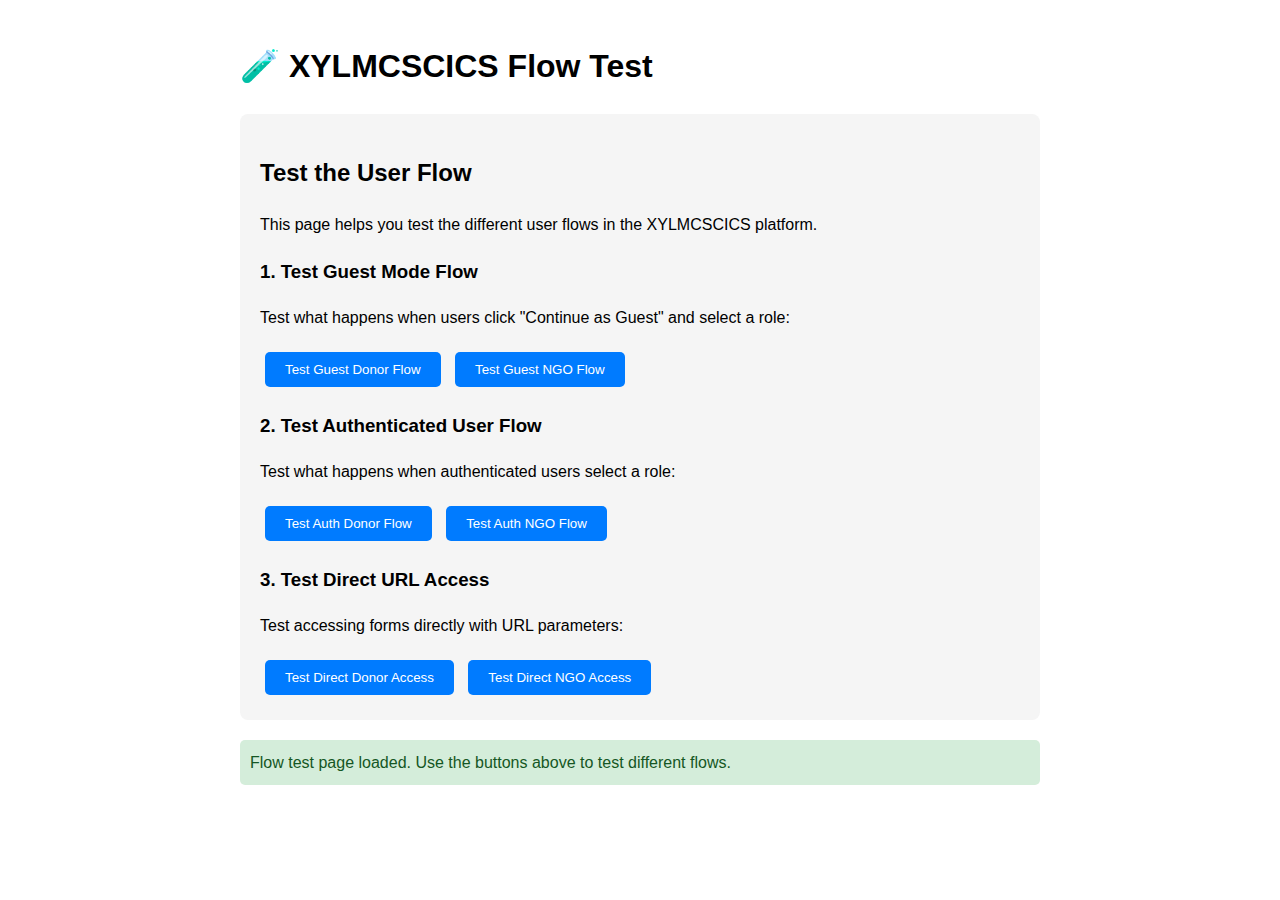
<file: test_flow.html>
<!DOCTYPE html>
<html lang="en">
<head>
    <meta charset="UTF-8">
    <meta name="viewport" content="width=device-width, initial-scale=1.0">
    <title>Flow Test - XYLMCSCICS</title>
    <style>
        body {
            font-family: Arial, sans-serif;
            max-width: 800px;
            margin: 0 auto;
            padding: 20px;
            line-height: 1.6;
        }
        .test-section {
            background: #f5f5f5;
            padding: 20px;
            margin: 20px 0;
            border-radius: 8px;
        }
        .test-button {
            background: #007bff;
            color: white;
            padding: 10px 20px;
            border: none;
            border-radius: 5px;
            cursor: pointer;
            margin: 5px;
        }
        .test-button:hover {
            background: #0056b3;
        }
        .success {
            background: #d4edda;
            color: #155724;
            padding: 10px;
            border-radius: 5px;
            margin: 10px 0;
        }
        .error {
            background: #f8d7da;
            color: #721c24;
            padding: 10px;
            border-radius: 5px;
            margin: 10px 0;
        }
    </style>
</head>
<body>
    <h1>🧪 XYLMCSCICS Flow Test</h1>
    
    <div class="test-section">
        <h2>Test the User Flow</h2>
        <p>This page helps you test the different user flows in the XYLMCSCICS platform.</p>
        
        <h3>1. Test Guest Mode Flow</h3>
        <p>Test what happens when users click "Continue as Guest" and select a role:</p>
        <button class="test-button" onclick="testGuestFlow('donor')">Test Guest Donor Flow</button>
        <button class="test-button" onclick="testGuestFlow('ngo')">Test Guest NGO Flow</button>
        
        <h3>2. Test Authenticated User Flow</h3>
        <p>Test what happens when authenticated users select a role:</p>
        <button class="test-button" onclick="testAuthFlow('donor')">Test Auth Donor Flow</button>
        <button class="test-button" onclick="testAuthFlow('ngo')">Test Auth NGO Flow</button>
        
        <h3>3. Test Direct URL Access</h3>
        <p>Test accessing forms directly with URL parameters:</p>
        <button class="test-button" onclick="testDirectAccess('donor')">Test Direct Donor Access</button>
        <button class="test-button" onclick="testDirectAccess('ngo')">Test Direct NGO Access</button>
    </div>
    
    <div id="results"></div>
    
    <script>
        function showResult(message, type = 'success') {
            const resultsDiv = document.getElementById('results');
            const resultDiv = document.createElement('div');
            resultDiv.className = type;
            resultDiv.textContent = message;
            resultsDiv.appendChild(resultDiv);
            
            // Auto-remove after 5 seconds
            setTimeout(() => {
                resultDiv.remove();
            }, 5000);
        }
        
        function testGuestFlow(role) {
            const url = `index.html?role=${role}&guest=true`;
            showResult(`Testing guest ${role} flow... Redirecting to: ${url}`, 'success');
            
            // Simulate the redirect
            setTimeout(() => {
                window.open(url, '_blank');
            }, 1000);
        }
        
        function testAuthFlow(role) {
            const url = `index.html?role=${role}`;
            showResult(`Testing authenticated ${role} flow... Redirecting to: ${url}`, 'success');
            
            // Simulate the redirect
            setTimeout(() => {
                window.open(url, '_blank');
            }, 1000);
        }
        
        function testDirectAccess(role) {
            const url = `index.html?role=${role}`;
            showResult(`Testing direct ${role} access... Redirecting to: ${url}`, 'success');
            
            // Simulate the redirect
            setTimeout(() => {
                window.open(url, '_blank');
            }, 1000);
        }
        
        // Show current page info
        showResult('Flow test page loaded. Use the buttons above to test different flows.', 'success');
    </script>
</body>
</html>
</file>
